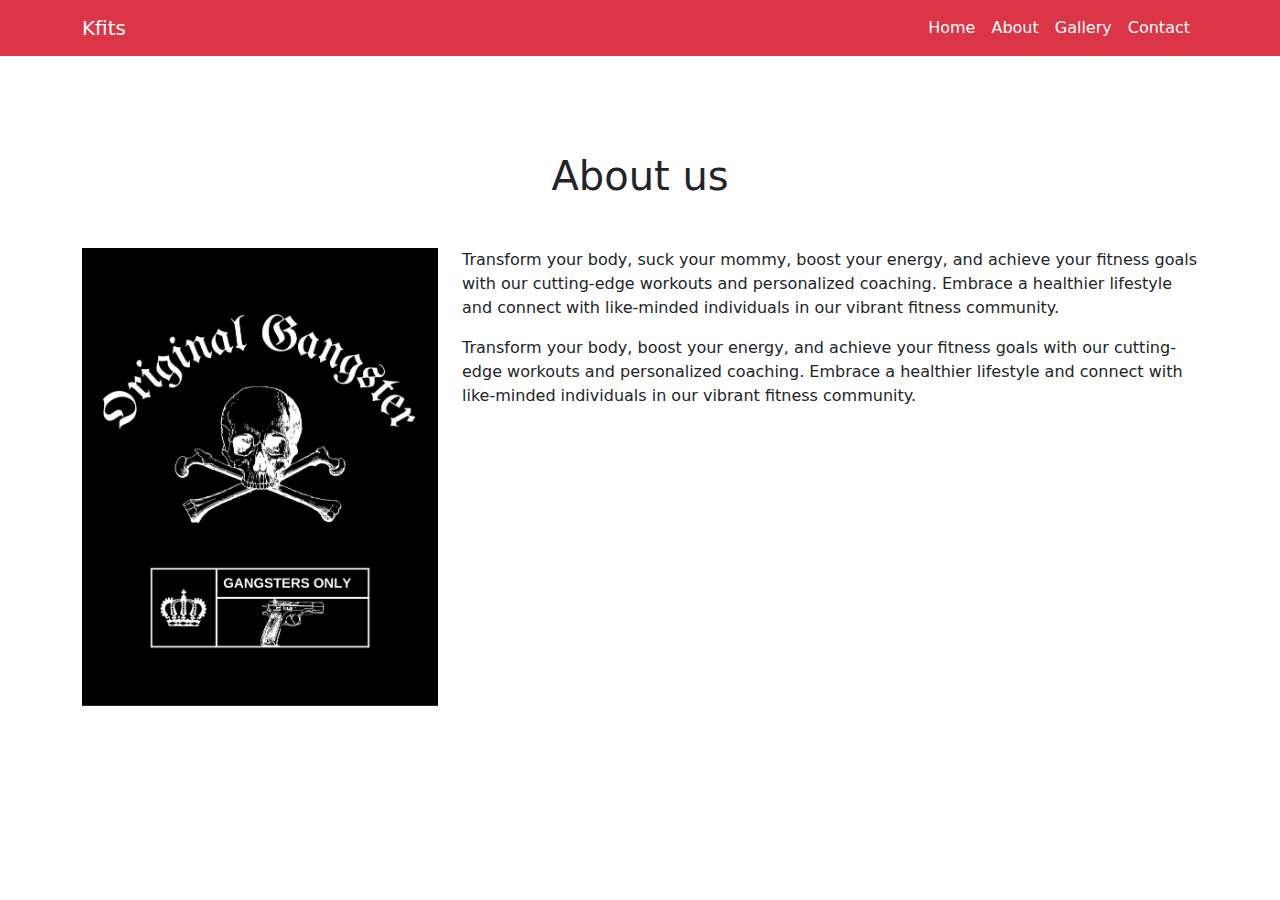
<file: about.html>
<!DOCTYPE html>
<html lang="en">

<head>
    <meta charset="utf-8">
    <meta name="viewport" content="width=device-width, initial-scale=1.0">
    <title>corporate webpage for shamsuna xd</title>
    <!--Bootstrap css -->
    <link rel="stylesheet" href="bootstrap/icons/bootstrap-icons.css">
    <!--Bootstrap css -->
    <link href="bootstrap/css/bootstrap.min.css" rel="stylesheet">
    <!-- custom css -->
    <link href="css/style.css" rel="stylesheet">    
</head>

<body>
    <nav class="navbar navbar-expand-lg bg-danger" data-bs-theme="dark">
        <div class="container">
            <a class="navbar-brand text-white" href="#">Kfits</a>
            <button class="navbar-toggler border border-white" type="button" data-bs-toggle="collapse" data-bs-target="#navbarSupportedContent" aria-controls="navbarSupportedContent" aria-expanded="false" aria-label="Toggle navigation">
                <span class="navbar-toggler-icon border border-white"></span>
            </button>
            <div class="collapse navbar-collapse" id="navbarSupportedContent">
                <ul class="navbar-nav ms-auto mb-2 mb-lg-0">
                    <li class="nav-item">
                        <a class="nav-link active text-white" aria-current="page" href="index.html">Home</a>
                    </li>
                    <li class="nav-item">
                        <a class="nav-link text-white" href="about.html">About</a>
                    </li>
                    <li class="nav-item">
                        <a class="nav-link text-white" href="gallary.html">Gallery</a>
                    </li>
                    <li class="nav-item">
                        <a class="nav-link text-white" href="contact.html">Contact</a>
                    </li>
                </ul>
            </div>
        </div>
    </nav>
    </div>


<!--About-->
<div class="container py-5" id="about" >
    <h1 class="text-center mt-5 mb-5">About us</h1>
    <div class="row">
        <div class="col-sm-12 col-lg-4">
            <img class="About-img mr-5 mb-5" src="images/k fits_1.png" alt="about
            image" width="100%">
        </div>
        <div class="col-sm-12 col-lg-8">
            <p>Transform your body, suck your mommy, boost your energy, and achieve your fitness 
                goals with our cutting-edge workouts and personalized 
                coaching. Embrace a healthier lifestyle and
                connect with like-minded individuals in our vibrant fitness 
                community.
            </p>
            <p>Transform your body, boost your energy, and achieve your fitness 
               goals with our cutting-edge workouts and personalized 
               coaching. Embrace a healthier lifestyle and
               connect with like-minded individuals in our vibrant fitness 
               community.
            </p>
        </div>
    </div>
</div>
</file>
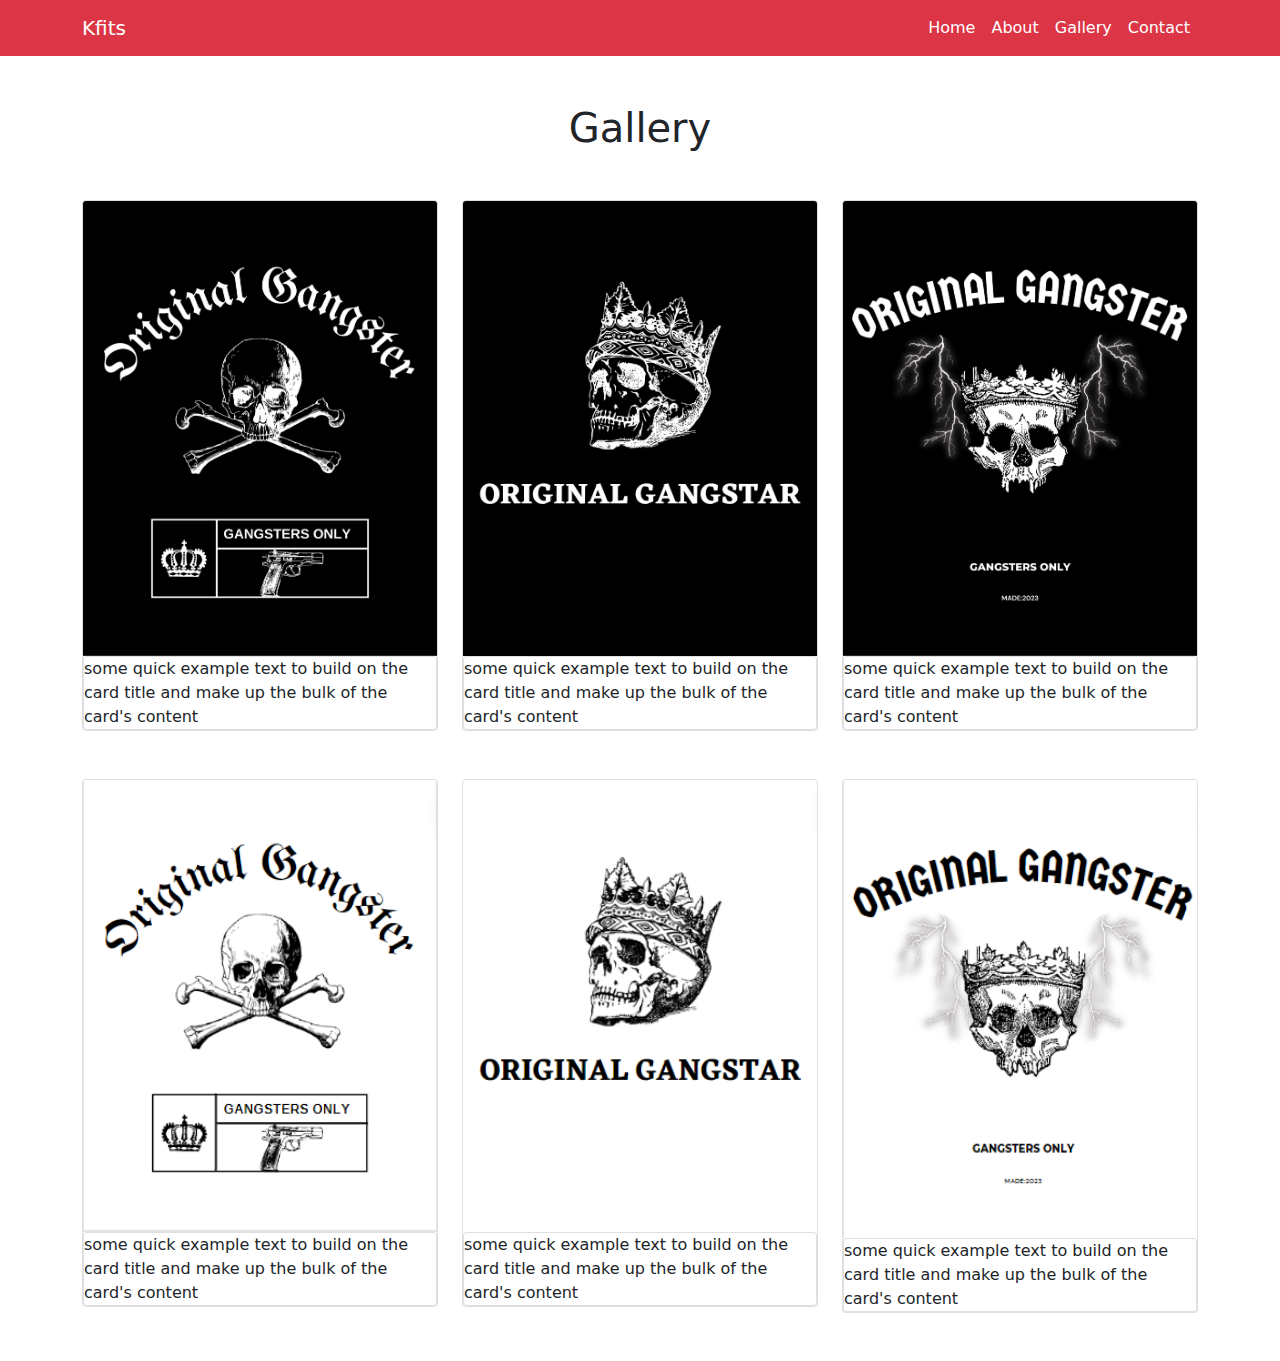
<file: gallary.html>
<!DOCTYPE html>
<html lang="en">

<head>
    <meta charset="utf-8">
    <meta name="viewport" content="width=device-width, initial-scale=1.0">
    <title>corporate webpage</title>
    <!--Bootstrap css -->
    <link rel="stylesheet" href="bootstrap/icons/bootstrap-icons.css">
    <!--Bootstrap css -->
    <link href="bootstrap/css/bootstrap.min.css" rel="stylesheet">
    <!-- custom css -->
    <link href="css/style.css" rel="stylesheet">    
</head>

<body>
    <nav class="navbar navbar-expand-lg bg-danger" data-bs-theme="dark">
        <div class="container">
            <a class="navbar-brand text-white" href="#">Kfits</a>
            <button class="navbar-toggler border border-white" type="button" data-bs-toggle="collapse" data-bs-target="#navbarSupportedContent" aria-controls="navbarSupportedContent" aria-expanded="false" aria-label="Toggle navigation">
                <span class="navbar-toggler-icon border border-white"></span>
            </button>
            <div class="collapse navbar-collapse" id="navbarSupportedContent">
                <ul class="navbar-nav ms-auto mb-2 mb-lg-0">
                    <li class="nav-item">
                        <a class="nav-link active text-white" aria-current="page" href="index.html">Home</a>
                    </li>
                    <li class="nav-item">
                        <a class="nav-link text-white" href="about.html">About</a>
                    </li>
                    <li class="nav-item">
                        <a class="nav-link text-white" href="gallary.html">Gallery</a>
                    </li>
                    <li class="nav-item">
                        <a class="nav-link text-white" href="contact.html">Contact</a>
                    </li>
                </ul>
            </div>
        </div>
    </nav>
    </div>



 <!--Gallery-->
  <div class="container">
    <h1 class="text-center mt-5 mb-5"> Gallery</h1>
    <div class="row">
        <div class="col-sm-12 col-md-6 col-lg-4">
            <div class="card mb-5" style="width: 100%;">
              <img src="images/k fits_1.png" class="card-img-top" alt="...">
              <div class="card body">
                <p class="card-text">some quick example text to build on 
                    the card title and make up the bulk of
                     the card's content</p>
              </div>
            </div>
        </div>
    
        <div class="col-sm-12 col-md-6 col-lg-4">
            <div class="card mb-5" style="width: 100%;">
              <img src="images/k fits_2.png" class="card-img-top" alt="...">
              <div class="card body">
                <p class="card-text">some quick example text to build on 
                    the card title and make up the bulk of
                     the card's content</p>
              </div>
            </div>
        </div>
    
        <div class="col-sm-12 col-md-6 col-lg-4">
            <div class="card mb-5" style="width: 100%;">
              <img src="images/k fits_3.png" class="card-img-top" alt="...">
              <div class="card body">
                <p class="card-text">some quick example text to build on 
                    the card title and make up the bulk of
                     the card's content</p>
              </div>
            </div>
        </div>
    
        <div class="col-sm-12 col-md-6 col-lg-4">
            <div class="card mb-5" style="width: 100%;">
              <img src="images/IMG_7794.PNG" class="card-img-top" alt="...">
              <div class="card body">
                <p class="card-text">some quick example text to build on 
                    the card title and make up the bulk of
                     the card's content</p>
              </div>
            </div>
        </div>
        <div class="col-sm-12 col-md-6 col-lg-4">
            <div class="card mb-5" style="width: 100%;">
              <img src="images/IMG_7795.PNG" class="card-img-top" alt="...">
              <div class="card body">
                <p class="card-text">some quick example text to build on 
                    the card title and make up the bulk of
                     the card's content</p>
              </div>
            </div>
        </div>
    
        <div class="col-sm-12 col-md-6 col-lg-4">
            <div class="card mb-5" style="width: 100%;">
              <img src="images/IMG_7796.PNG" class="card-img-top" alt="...">
              <div class="card body">
                <p class="card-text">some quick example text to build on 
                    the card title and make up the bulk of
                     the card's content</p>
              </div>
            </div>
        </div>
    </div>
</div>
</file>
<file: css/style.css>
*{
    padding:0;
    margin:0;
    box-sizing: border-box;
}

/* Banner section */
.backdrop {
    background: url("../images/banner_img.jpg");
    background-size: cover;
    height: 91vh;
}

.shade {
    background-color: rgba(0, 0, 0, 0.7);
    height: 91vh;
}

.banner-paragraph {
    font-size: 1.1rem;
}

.banner-h1-margin {
    margin: 120px 0 30px 0;
}
</file>
